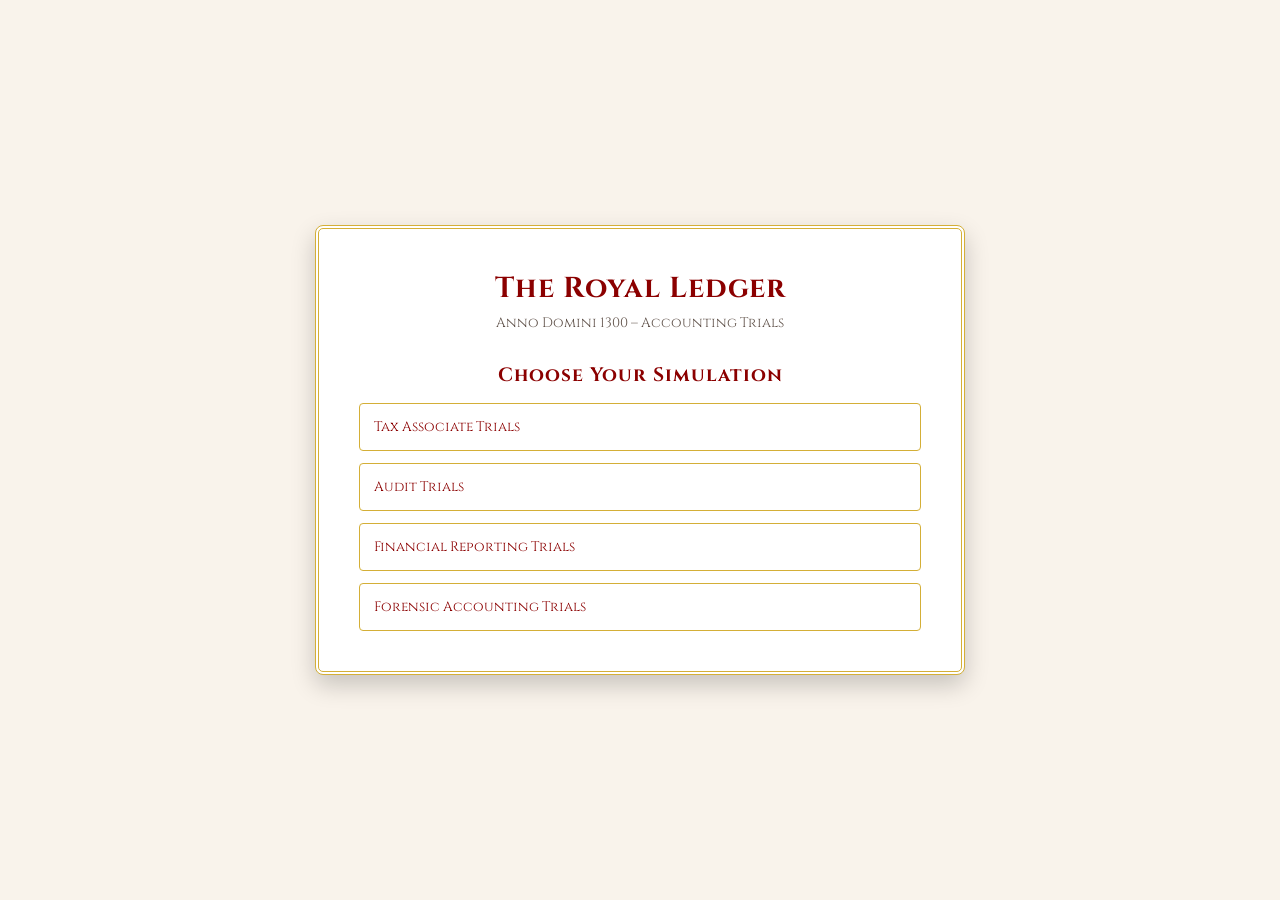
<file: Apps/Accounting-Simulation-App/index.html>
<!DOCTYPE html>
<html lang="en">
<head>
    <meta charset="UTF-8">
    <meta name="viewport" content="width=device-width, initial-scale=1.0">
    <title>The Tax Ledger of the Royal Ledger</title>
    <link rel="stylesheet" href="style.css">
    <link href="https://fonts.googleapis.com/css2?family=Cinzel:wght@400;700&family=Pinyon+Script&display=swap" rel="stylesheet">
</head>
<body>

    <div class="royal-container">
        <header>
            <h1 class="title-serif">The Royal Ledger</h1>
            <p class="subtitle">Anno Domini 1300 – Accounting Trials</p>
        </header>

        <div id="selection-screen">
            <h2 class="title-serif" style="font-size: 1.2rem; margin-bottom: 15px;">Choose Your Simulation</h2>
            <div class="options-grid">
                <button class="option-btn" onclick="selectSimulation('tax')">Tax Associate Trials</button>
                <button class="option-btn" onclick="selectSimulation('audit')">Audit Trials</button>
                <button class="option-btn" onclick="selectSimulation('financial')">Financial Reporting Trials</button>
                <button class="option-btn" onclick="selectSimulation('forensic')">Forensic Accounting Trials</button>
            </div>
        </div>

        <div class="quest-tracker hidden">
            <span>Simulation Depth: <span id="current-question">1</span> / <span id="total-questions">10</span></span>
            <div class="progress-bar">
                <div id="progress-fill" class="progress-fill"></div>
            </div>
            <button id="back-to-menu-btn" class="royal-btn" style="padding: 4px 10px; font-size: 0.7rem; margin-top: 12px;">Choose a Different Simulation</button>
        </div>

        <div class="scenario-card hidden">
            <h2 id="topic-title">The Grand Feast</h2>
            <p id="scenario-text">Scenario text will appear here...</p>
        </div>

        <div id="options-container" class="options-grid hidden">
            </div>

        <div id="feedback-box" class="feedback-box hidden">
            <h3 id="feedback-title">Decree Result</h3>
            <p id="feedback-text">Feedback will appear here...</p>
            <button id="next-btn" class="royal-btn">Next Scenario</button>
        </div>
        
        <div id="completion-screen" class="hidden">
            <h2 class="title-serif">Vow of the Royal Assent</h2>
            <p style="margin: 10px 0;">You have successfully balanced the ledger and completed the simulation!</p>
            <p style="margin-bottom: 20px;">Final Score: <span id="final-score">0</span> / 10</p>
            <button id="restart-btn" class="royal-btn">Restart this Simulation</button>
            <button id="change-sim-btn" class="royal-btn" style="background-color: #D4AF37; color: #332720; margin-top: 8px;">Select Another Simulation</button>
        </div>
    </div>

    <script src="app.js"></script>
</body>
</html>
</file>
<file: Apps/Accounting-Simulation-App/style.css>
:root {
    --royal-gold: #D4AF37;
    --royal-red: #8B0000;
    --royal-white: #FFFFFF;
    --royal-beige: #F9F3EB;
    --parchment-shadow: rgba(0, 0, 0, 0.2);
}

* {
    box-sizing: border-box;
    margin: 0;
    padding: 0;
}

body {
    background-color: var(--royal-beige);
    color: #332720;
    font-family: 'Cinzel', serif;
    display: flex;
    justify-content: center;
    align-items: center;
    min-height: 100vh;
    padding: 20px;
}

.royal-container {
    background-color: var(--royal-white);
    border: 4px double var(--royal-gold);
    border-radius: 8px;
    width: 100%;
    max-width: 650px;
    padding: 40px;
    box-shadow: 0 10px 25px var(--parchment-shadow);
    text-align: center;
}

header {
    margin-bottom: 30px;
}

.title-serif {
    color: var(--royal-red);
    font-size: 1.8rem;
    font-weight: 700;
    letter-spacing: 1px;
}

.subtitle {
    font-size: 0.85rem;
    color: #61534b;
    margin-top: 6px;
}

.quest-tracker {
    margin-bottom: 25px;
    font-size: 0.9rem;
}

.progress-bar {
    width: 100%;
    height: 8px;
    background-color: #eee;
    border: 1px solid var(--royal-gold);
    border-radius: 4px;
    margin-top: 8px;
    overflow: hidden;
}

.progress-fill {
    height: 100%;
    background-color: var(--royal-red);
    width: 0;
    transition: width 0.3s ease;
}

.scenario-card {
    background-color: var(--royal-beige);
    border: 1px solid var(--royal-gold);
    border-radius: 4px;
    padding: 25px;
    margin-bottom: 30px;
    font-size: 1rem;
    line-height: 1.5;
    text-align: left;
}

.scenario-card h2 {
    font-size: 1.1rem;
    color: var(--royal-red);
    margin-bottom: 12px;
}

.options-grid {
    display: flex;
    flex-direction: column;
    gap: 12px;
}

.option-btn {
    background-color: var(--royal-white);
    border: 1px solid var(--royal-gold);
    color: var(--royal-red);
    font-family: 'Cinzel', serif;
    font-size: 0.85rem;
    padding: 14px;
    border-radius: 4px;
    cursor: pointer;
    transition: all 0.2s ease-in-out;
    text-align: left;
}

.option-btn:hover {
    background-color: var(--royal-beige);
    border-color: var(--royal-red);
    box-shadow: 0 0 5px var(--royal-gold);
}

.feedback-box {
    margin-top: 25px;
    padding: 20px;
    border: 2px solid var(--royal-gold);
    background-color: #FAF5EA;
    border-radius: 4px;
    text-align: left;
}

.feedback-box h3 {
    font-size: 1.05rem;
    color: var(--royal-red);
    margin-bottom: 8px;
}

.feedback-box p {
    font-size: 0.85rem;
    line-height: 1.4;
    margin-bottom: 15px;
}

.royal-btn {
    background-color: var(--royal-red);
    color: var(--royal-white);
    border: none;
    font-family: 'Cinzel', serif;
    padding: 10px 20px;
    border-radius: 4px;
    cursor: pointer;
    transition: background-color 0.2s;
}

.royal-btn:hover {
    background-color: #6A0000;
}

.hidden {
    display: none !important;
}
</file>
